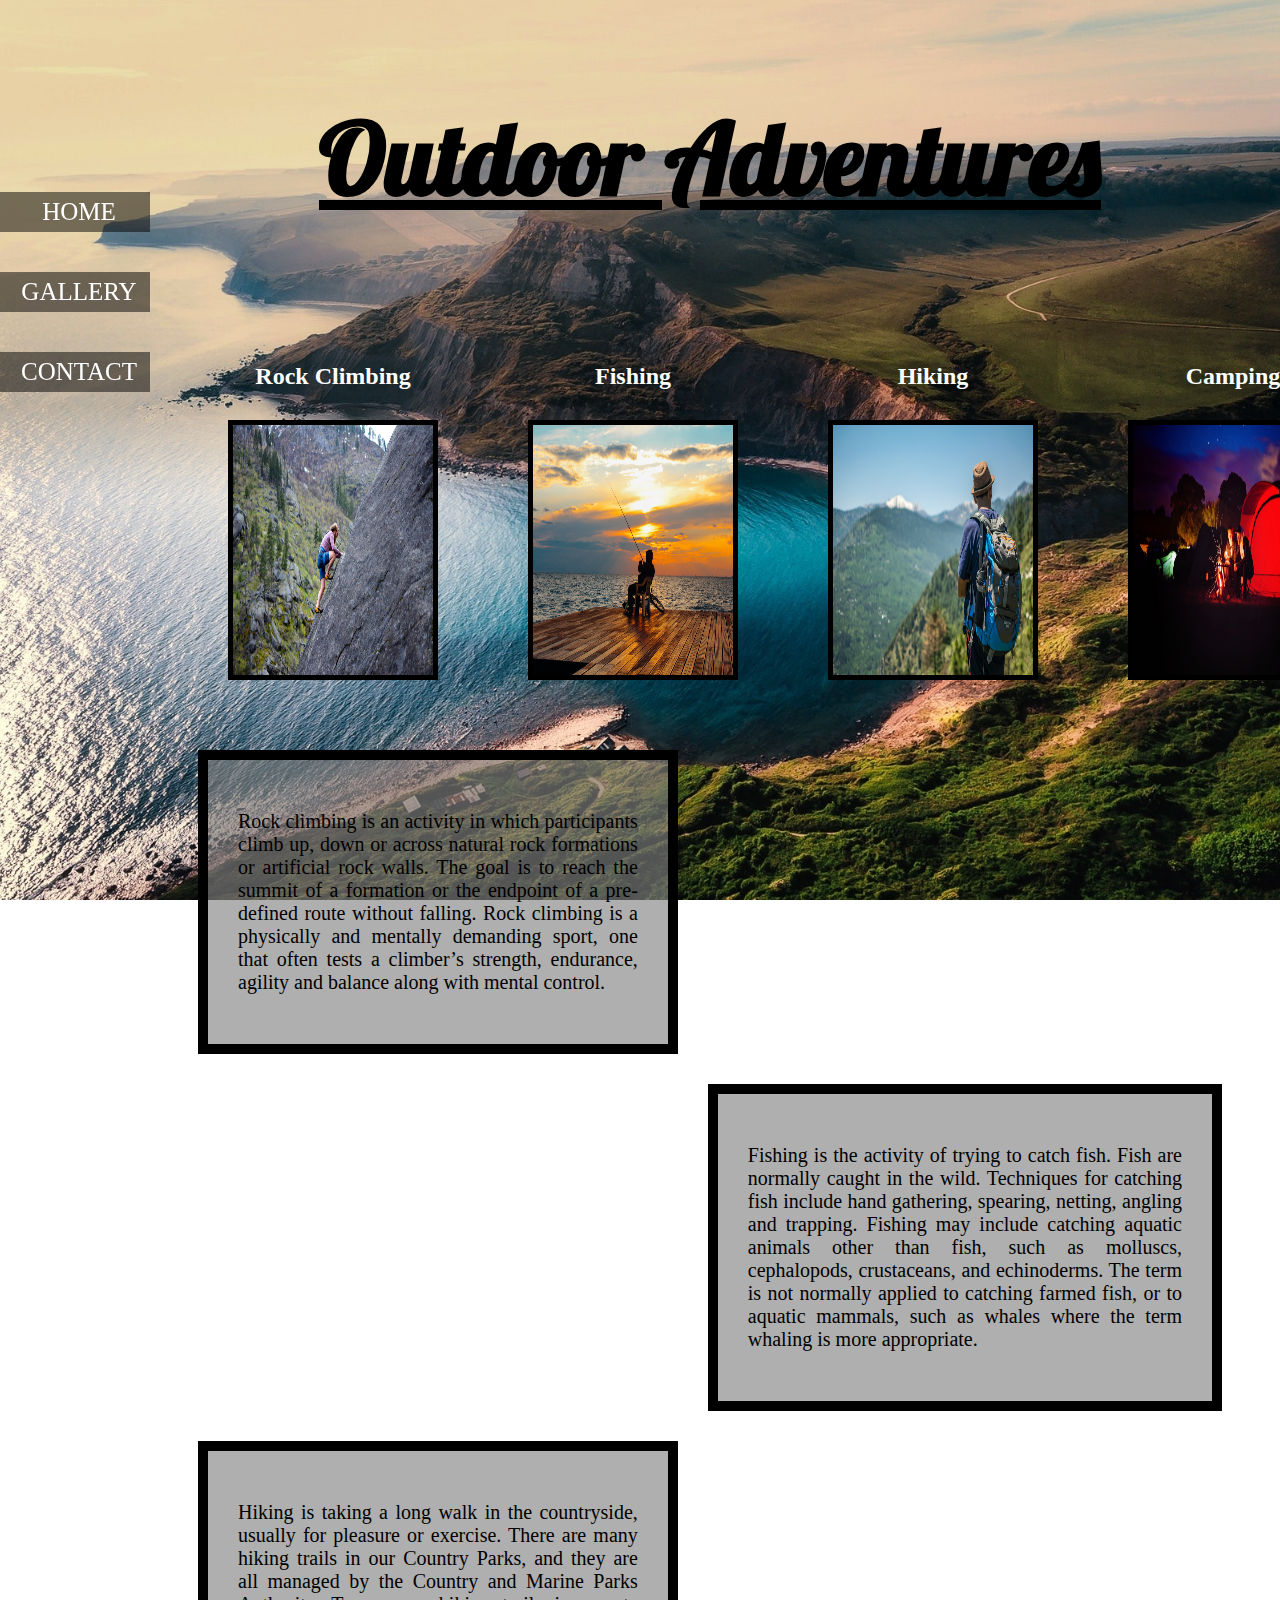
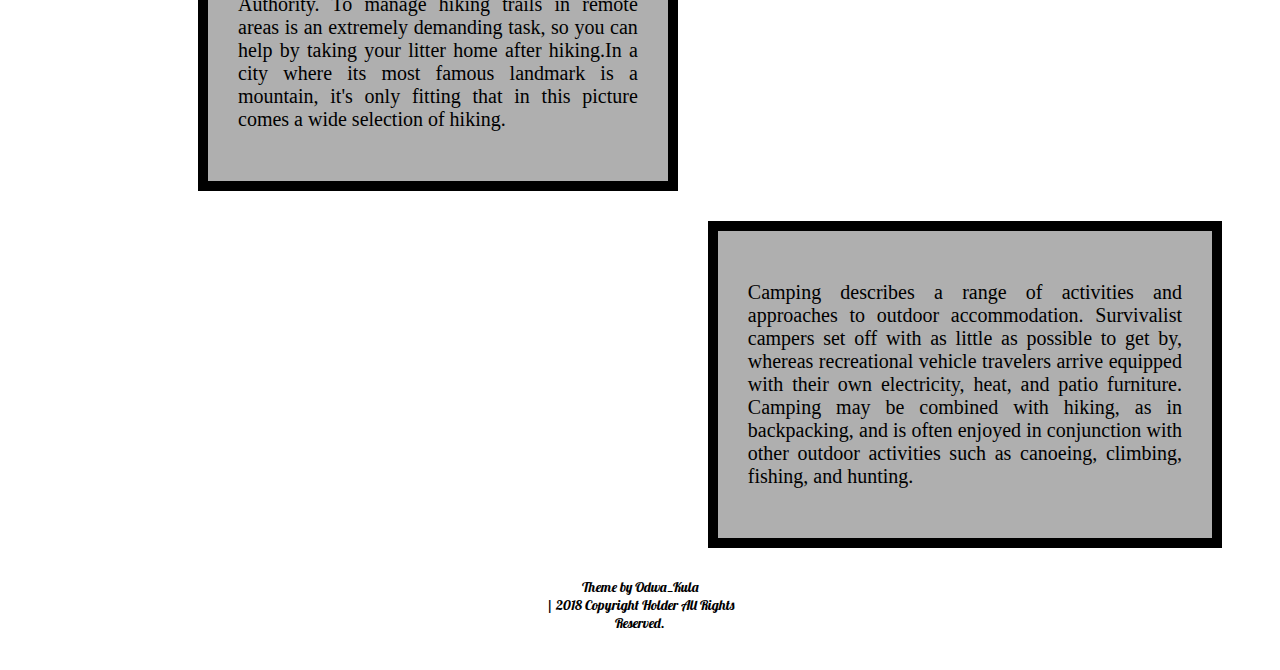
<file: index.html>
<!DOCTYPE html>
<html lang="en" dir="ltr">
  <head>
    <meta charset="utf-8">
    <meta name="viewport" content="width=device-width, initial-scale=1.0 maximum-scale=1.0">
    <meta http-equiv="X-UA-Compatible" content="IE Edge">
    <link rel="stylesheet" href="css/home_styles.css">
    <link href="https://fonts.googleapis.com/css?family=Lobster|Pacifico|Skranji" rel="stylesheet">
    <title>Home</title>
    <style>
      @import url('https://fonts.googleapis.com/css?family=Lobster|Pacifico|Skranji');
    </style>
  </head>
  <body>

   <div class="grid_container">

     <div class="heading">
       <h1>Outdoor Adventures</h1>
     </div>

     <div class="navbar">
         <a href="index.html">HOME</a>
         <a href="gallery.html">GALLERY</a>
         <a href="contact_us.html">CONTACT</a>
     </div>

     <div class="images">
           <figure>
             <h2>Rock Climbing</h2>
             <a href="#text1">
               <img  src="images/rock_climbing/img_6.jpg" id="image1" alt="RockClimbing">
             </a>
           </figure>

           <figure>
             <h2>Fishing</h2>
             <a href="#text2">
               <img src="images/fishing/pic_2.jpg" id="image2" alt="Fishing">
             </a>
           </figure>

           <figure>
             <h2>Hiking</h2>
             <a href="#text3">
               <img src="images/hiking/image_13.jpg" id="image3" alt="Hiking">
              </a>
           </figure>

           <figure>
             <h2>Camping</h2>
             <a href="#text4">
               <img src="images/camping/picture_2.jpg" id="image4" alt="Camping">
             </a>
           </figure>
         </div>

            <div class="text">
              <article  id="text1">
                <p> Rock climbing is an activity in which participants climb up, down or across natural rock formations or artificial rock walls. The goal is to reach the summit of a formation or the endpoint of a pre-defined route without falling. Rock climbing is a physically and mentally demanding sport, one that often tests a climber’s strength, endurance, agility and balance along with mental control.
                </p>
              </article>

              <article  id="text2">
                <p> Fishing is the activity of trying to catch fish. Fish are normally caught in the wild. Techniques for catching fish include hand gathering, spearing, netting, angling and trapping. Fishing may include catching aquatic animals other than fish, such as molluscs, cephalopods, crustaceans, and echinoderms. The term is not normally applied to catching farmed fish, or to aquatic mammals, such as whales where the term whaling is more appropriate.</p>
              </article>

              <article id="text3">
                <p> Hiking is taking a long walk in the countryside, usually for pleasure or exercise. There are many hiking trails in our Country Parks, and they are all managed by the Country and Marine Parks Authority. To manage hiking trails in remote areas is an extremely demanding task, so you can help by taking your litter home after hiking.In a city where its most famous landmark is a mountain, it's only fitting that in this picture comes a wide selection of hiking.
                </p>
              </article>

              <article id="text4">
                <p >Camping describes a range of activities and approaches to outdoor accommodation. Survivalist campers set off with as little as possible to get by, whereas recreational vehicle travelers arrive equipped with their own electricity, heat, and patio furniture. Camping may be combined with hiking, as in backpacking, and is often enjoyed in conjunction with other outdoor activities such as canoeing, climbing, fishing, and hunting. </p>
              </article>
            </div>



   </div>

    <footer class="footer">
      Theme by Odwa_Kula <br>|
      2018 Copyright Holder All Rights Reserved.
    </footer>
  </body>
</html>
</file>
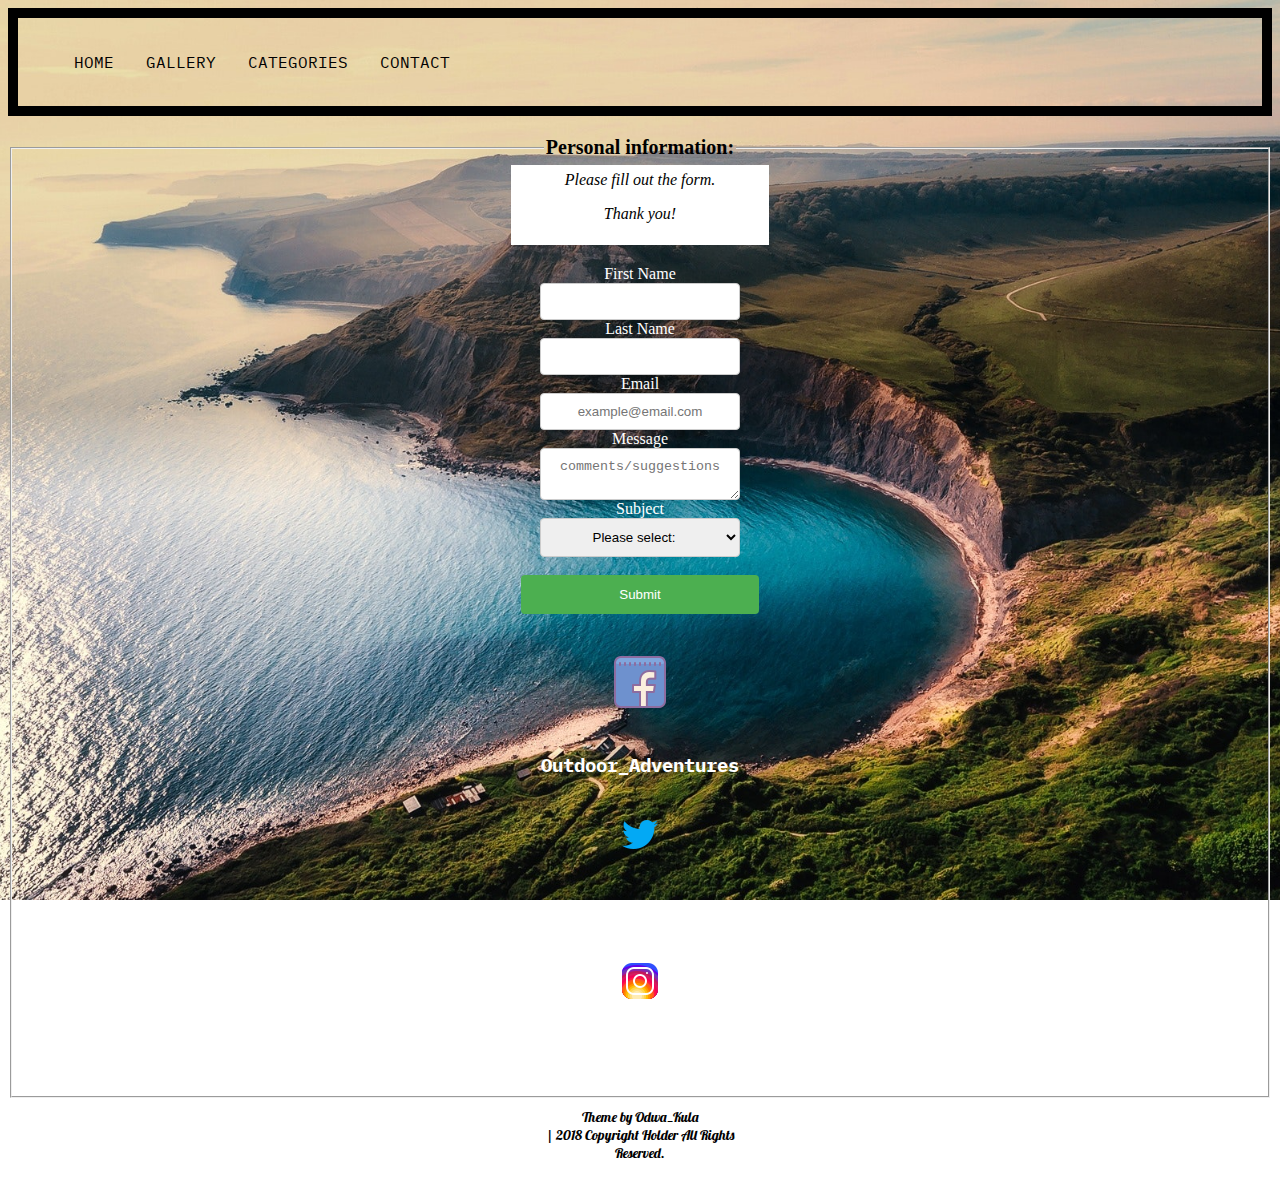
<file: contact_us.html>
<!DOCTYPE html>
<html lang="en" dir="ltr">
  <head>
    <meta name="viewport" content="width=device-width, initial-scale=1">
    <meta http-equiv="X-UA-Compatible" content="IE Edge">
    <meta charset="utf-8">
    <link rel="stylesheet" href="css/contact_us.css">
    <link href="https://fonts.googleapis.com/css?family=IBM+Plex+Mono|Lobster|Pacifico" rel="stylesheet">
    <title>Contact Us</title>
    <style>
      @import url('https://fonts.googleapis.com/css?family=IBM+Plex+Mono|Lobster|Pacifico');
    </style>
  </head>
  <body>
    <div class="nav">
      <div class="navbar">
        <a href="index.html">HOME</a>
        <a href="gallery.html">GALLERY</a>

        <div class="dropdown">
          <button class="dropbtn">CATEGORIES
            <i class="fa fa-caret-down"></i>
          </button>
          <div class="dropdown-content">
            <a href="#Camping">CAMPING</a>
            <a href="#RockClimbing">ROCK CLIMBING</a>
            <a href="#Hiking">HIKING</a>
            <a href="#Fishing">FISHING</a>
          </div>
        </div>
        <a href="contact_us.html">CONTACT</a>
      </div>
    </div>


    <form class=action="/action_page.php" method="post">
      <fieldset>
        <legend><strong>Personal information:</strong></legend>
        <div id="text">
          Please fill out the form.
          <p>Thank you!</p>
        </div>


        <div class="container">

          <label for="First Name:">First Name</label>
          <input type="text" name="firstname" required >

          <label for="Last Name:">Last Name</label>
          <input type="text" name="lastname" required >

          <label for="Email:">Email</label>
          <input type="text" placeholder="example@email.com" name="email" value="">

          <label for="Message:">Message</label>
          <textarea name="message" placeholder="comments/suggestions" row="6" cols="30"></textarea>

          <label for="Subject:">Subject</label>
          <select name:"subject">
            <option value=".">Please select: </option>
            <option value="Hiking">Hiking</option>
            <option value="Rock Climbing">Rock Climbing</option>
            <option value="Fishing">Fishing</option>
            <option value="Camping">Camping</option>
          </select><br>
          <input type="Submit" value="Submit">
        </div>

        <div class="icons">
          <p><img src="images/icons/icons8-facebook-64.png" alt="facebook"></p>
          <h3>Outdoor_Adventures</h3>
          <p><img src="images/icons/icons8-twitter-48.png" alt="twitter"></p>
          <h3>@outdoor_adventures </h3>
          <p><img src="images/icons/icons8-instagram-48.png" alt="instagram"></p>
          <h3>IG: OUTDoor_Adventures</h3>

        </div>

      </fieldset>
    </form>

    <footer class="footer">
      Theme by Odwa_Kula <br>|
      2018 Copyright Holder All Rights Reserved.
    </footer>

  </body>
</html>
</file>
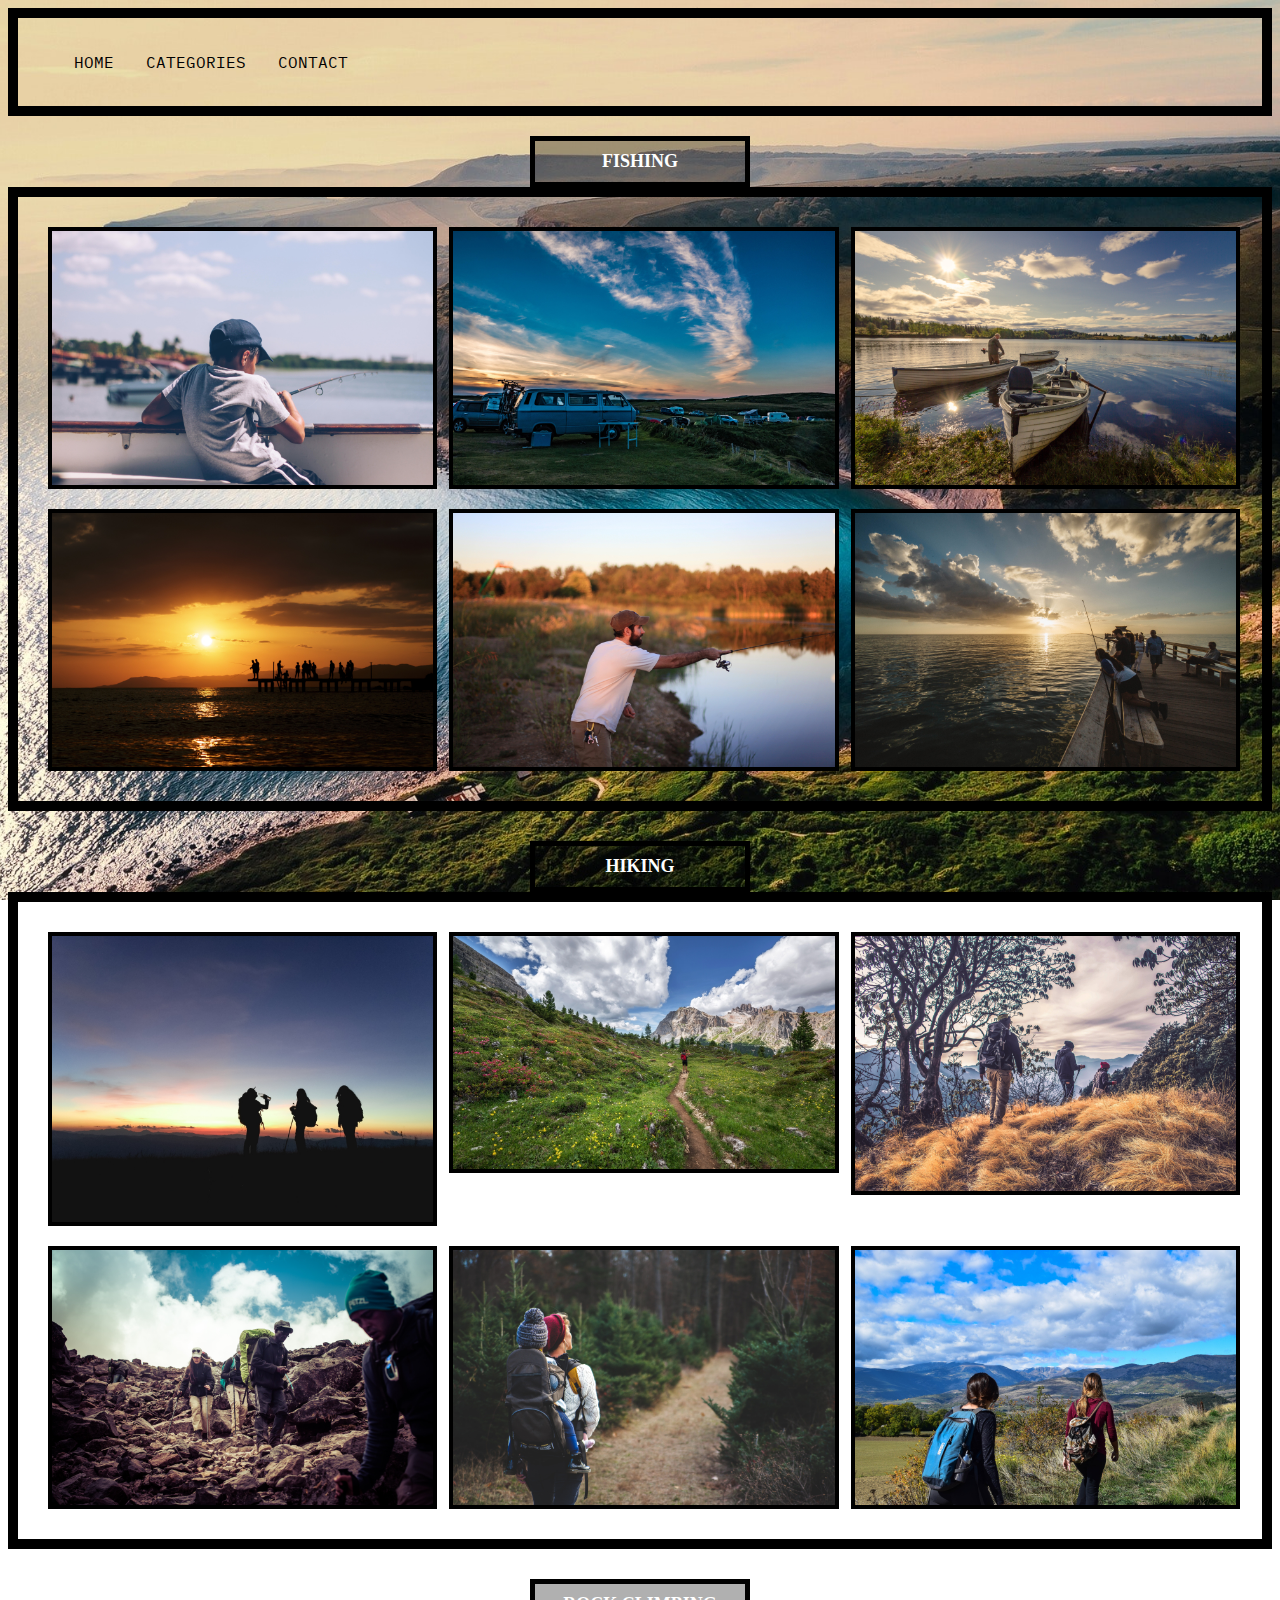
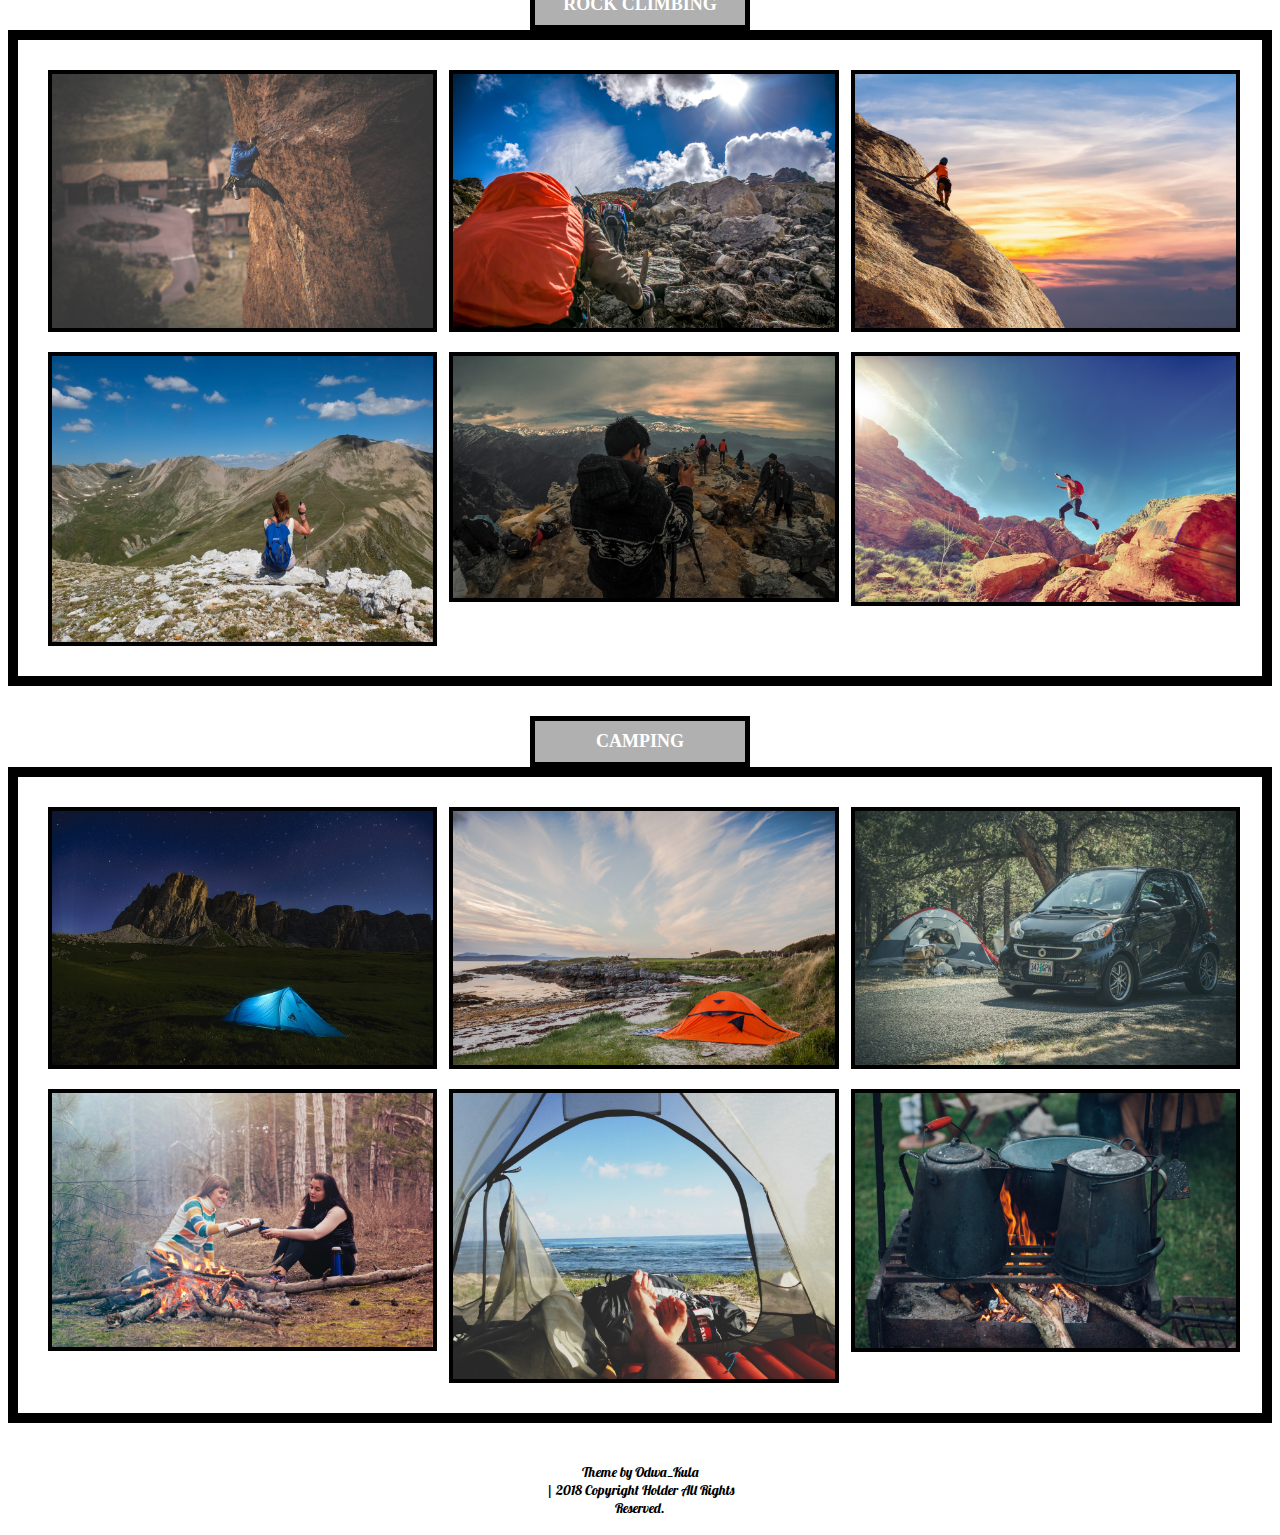
<file: gallery.html>
<!DOCTYPE html>
<html lang="en" dir="ltr">
  <head>
    <meta name="viewport" content="width=device-width, initial-scale=1">
    <meta http-equiv="X-UA-Compatible" content="IE Edge">
    <meta charset="utf-8">
    <link rel="stylesheet" href="css/gallery.css">
    <link href="https://fonts.googleapis.com/css?family=IBM+Plex+Mono|Lobster|Pacifico" rel="stylesheet">
    <title>Gallery</title>
    <style>
      @import url('https://fonts.googleapis.com/css?family=IBM+Plex+Mono|Lobster|Pacifico');
    </style>
  </head>

  <body>

    <div class="navbar">
      <a href="index.html">HOME</a>

      <div class="dropdown">
        <button class="dropbtn">CATEGORIES
          <i class="fa fa-caret-down"></i>
        </button>
        <div class="dropdown-content">
          <a href="#Camping">CAMPING</a>
          <a href="#RockClimbing">ROCK CLIMBING</a>
          <a href="#Hiking">HIKING</a>
          <a href="#Fishing">FISHING</a>
        </div>
      </div>
      <a href="contact_us.html">CONTACT</a>
    </div>


    <div class="container">
      <h2>FISHING</h2>
      <div class="fishing" id="Fishing">
        <img src="images/fishing/pic_11.jpg" alt="">
        <img src="images/fishing/pic_15.jpg" alt="">
        <img src="images/fishing/pic_3.jpg" alt="">
        <img src="images/fishing/pic_6.jpg" alt="">
        <img src="images/fishing/pic_1.jpg" alt="">
        <img src="images/fishing/pic_7.jpg" alt="">
      </div>

      <h2>HIKING</h2>
      <div class="hiking" id="Hiking">
        <img src="images/hiking/image_5.jpg" alt="">
        <img src="images/hiking/image_3.jpg" alt="">
        <img src="images/hiking/image_4.jpg" alt="">
        <img src="images/hiking/image_8.jpg" alt="">
        <img src="images/hiking/image_1.jpg" alt="">
        <img src="images/hiking/image_9.jpg" alt="">
      </div>


      <h2>ROCK CLIMBING</h2>
      <div class="rock_climbing" id="RockClimbing">
        <img src="images/rock_climbing/img_5.jpg" alt="RockClimbing">
        <img src="images/rock_climbing/img_8.jpg" alt="">
        <img src="images/rock_climbing/img_3.jpg" alt="">
        <img src="images/rock_climbing/img_12.jpg" alt="">
        <img src="images/rock_climbing/img_11.jpg" alt="">
        <img src="images/rock_climbing/img_13.jpg" alt="">
      </div>

      <h2>CAMPING</h2>
      <div class="camping" id="Camping">
        <img src="images/camping/picture_1.jpg" alt="">
        <img src="images/camping/picture_9.jpg" alt="">
        <img src="images/camping/picture_7.jpg" alt="">
        <img src="images/camping/picture_14.jpg" alt="">
        <img src="images/camping/picture_4.jpg" alt="">
        <img src="images/camping/picture_5.jpg" alt="">
      </div>

    </div>

    <footer class="footer">
      Theme by Odwa_Kula <br>|
      2018 Copyright Holder All Rights Reserved.
    </footer>

  </body>
</html>
</file>
<file: css/home_styles.css>
/*styling for the hover*/
.navbar a {
  float: center;
  font-size: 20px;
  color: black;
  text-align: center;
  text-decoration: none;
  padding: 6px 8px 6px 16px;
  font-size: 25px;
  display: block;
  background: rgba(0, 0, 0, 0.5);
  color: #fff; }

.navbar a:hover {
  background-color: #0000004f; }

.heading {
  display: grid;
  font-family: 'Lobster', cursive;
  text-decoration: underline;
  text-decoration-style: underline;
  font-size: 25px;
  text-align: center;
  padding: 20px; }

#image1, #image2, #image3, #image4 {
  text-align: center;
  border: 5px solid black;
  width: 100%;
  margin-top: 10px;
  background: rgba(0, 0, 0, 0.5);
  color: #fff; }

h2 {
  color: white; }

body {
  background-image: url("aerial-view-beach-beautiful-462162.jpg");
  background-repeat: no-repeat;
  background-position: center 0;
  background-size: cover;
  background-attachment: fixed; }

/*positioning the text and images*/
#text1, #text2, #text3, #text4 {
  font-size: 12px;
  color: black;
  text-align: justify;
  text-decoration-style: solid;
  padding: 30px;
  margin: 10px;
  border: 10px solid black;
  background-color: #808080a1; }

.footer {
  font-size: 12px;
  text-align: center;
  color: black;
  font-family: 'Lobster', cursive;
  background-color: #ffffff6e;
  width: 66%;
  margin: 0 auto;
  bottom: 0; }

@media screen and (min-width: 1000px) {
  /*styling for the hover*/
  /*styling the grids*/
  .grid_container {
    margin-left: 140px;
    padding: 0px 20px; }

  .heading {
    font-size: 50px; }

  .navbar {
    overflow: hidden;
    height: 800%;
    width: 150px;
    position: fixed;
    z-index: 1;
    top: 0;
    left: 0;
    overflow-x: hidden;
    padding-top: 15%; }
    .navbar a {
      margin-bottom: 40px; }

  .navbar a {
    float: center;
    font-size: 20px;
    color: black;
    text-align: center;
    text-decoration: none;
    padding: 6px 8px 6px 16px;
    font-size: 25px;
    display: block;
    background: rgba(0, 0, 0, 0.5);
    color: #fff; }

  .images {
    display: grid;
    grid-template-columns: auto auto auto auto;
    grid-template-rows: auto;
    grid-gap: 10px;
    padding: 20px;
    text-align: center;
    color: white; }

  .text {
    display: grid;
    grid-template-columns: auto auto;
    grid-template-rows: auto auto auto auto;
    grid-gap: 10px;
    padding: 20px;
    font-size: 10px; }
    .text #text1 {
      grid-column: 1/2;
      grid-row: 1/2; }
    .text #text2 {
      grid-column: 2/3;
      grid-row: 2/3; }
    .text #text3 {
      grid-column: 1/2;
      grid-row: 3/4; }
    .text #text4 {
      grid-column: 2/3;
      grid-row: 4/5; }

  .footer {
    display: grid;
    grid-template-columns: auto;
    grid-template-rows: auto auto auto auto;
    grid-gap: 10px;
    font-size: 14px;
    text-align: center;
    color: black;
    font-family: 'Lobster', cursive;
    background-color: #ffffff6e;
    width: 15%;
    bottom: 0;
    text-align: center; }

  /*positioning the text and images*/
  #text1, #text2, #text3, #text4 {
    font-size: 20px;
    color: black;
    text-align: justify;
    text-decoration-style: solid;
    padding: 30px;
    margin: 10px;
    border: 10px solid black;
    background-color: #808080a1; }

  #image1, #image2, #image3, #image4 {
    text-align: center;
    border: 5px solid black;
    width: 200px;
    height: 250px;
    margin-top: 10px; } }

/*# sourceMappingURL=home_styles.css.map */
</file>
<file: css/contact_us.css>
/*Mobile first  */
#text{
  text-align: center;
  font-style: italic;
  font-size: 16px;
  color: black;
  text-decoration-style: solid;
  background-color: white;
  padding: 0.5%;
  width: 66%;
  margin: 0 auto;
}

.navbar{
  display: grid;
  grid-template-columns: auto;
  grid-template-rows: auto;
  overflow: hidden;
  display: block;
  border: 10px solid black;
  padding:20px 0 20px 40px;
  margin-bottom: 20px;
}

.navbar {
  display: grid;
  grid-template-columns: auto;
  grid-template-rows: auto;
  overflow: hidden;
  display: block;
  font-family: IBM Plex Mono, monospace;
  font-size: 2px;
}

.navbar a {
  float: left;
  font-size: 16px;
  color: black;
  text-align: center;
  padding: 14px 16px;
  text-decoration: none;
}

.dropdown {
  float: left;
  overflow: hidden;
}

.dropdown .dropbtn {
  font-size: 16px;
  border: none;
  outline: none;
  color: black;
  padding: 14px 16px;
  background-color: inherit;
  font-family: inherit;
  margin: 0;
}

.navbar a:hover, .dropdown:hover .dropbtn {
  background-color:#0000004f ;
}

.dropdown-content {
  display: none;
  position: relative;
  background-color: #f9f9f9;
  min-width: 80px;
}

.dropdown-content a {
  float: none;
  color: black;
  padding: 12px 16px;
  text-decoration: none;
  display: block;
  text-align: left;
}

.dropdown-content a:hover {
  background-color: #0000004f ;
}

.dropdown:hover .dropdown-content {
  display: block;
}

input[type=submit] {
  background-color: #4CAF50;
  color: white;
  padding: 12px 20px;
  border: none;
  border-radius: 4px;
  cursor: pointer;
  width: 40%;
  margin: 0 auto;
 }
input[type=submit]:hover {
  background-color: black;
  text-align: center;
}

.footer{
  text-align: center;
  color: black;
  font-family: 'Lobster', cursive;
  background-color: #ffffff6e;
  font-size: 14px;
  width: 66%;
  padding: 10px;
  margin: 0 auto;
  bottom: 0;
}

@media screen and (min-width: 200px){
  body{
    background-image: url("aerial-view-beach-beautiful-462162.jpg");
    background-repeat: no-repeat;
    background-position: center 0;
    background-size: cover;
    background-attachment: fixed;
  }

  /* styling the grids */
  .container{
    display: grid;
    grid-template-columns:  auto;
    grid-template-rows: auto auto auto auto auto auto auto auto auto auto;
    border-radius: 5px;
    padding: 20px;
    text-align: center;
  }

  .nav{
    text-align: center;
    display: grid;
    grid-template-columns: auto;
    grid-template-rows: auto;
  }

  .icons{
    display: grid;
    grid-template-columns:auto;
    grid-template-rows: auto auto auto;
    text-align: center;
    color: white;
    font-family: 'IBM Plex Mono', monospace;
  }

  .footer{
    display: grid;
    grid-template-columns: auto;
    grid-template-rows: auto;
    text-align: center;
    color: black;
    font-size: 14px;
    font-family: 'Lobster', cursive;
    background-color: #ffffff6e;
    width: 15%;
    padding: 10px;
    margin: 0 auto;
    bottom: 0;
  }


  #text{
    display: grid;
    grid-template-columns: auto;
    grid-template-rows: auto;
    text-align: center;
    font-style: italic;
    font-size: 16px;
    color: black;
    text-decoration-style: solid;
    background-color: white;
    padding: 0.5%;
    width: 20%;
    margin: 0 auto;

  }

  legend{
    text-align: center;
    font-size: 20px;
  }

 input[type=text], select, textarea {
   width: 200px;
   padding: 10px;
   border: 1px solid #ccc;
   border-radius: 4px;
   box-sizing: border-box;
   text-align: center;
   margin: 0 auto;
  }

  label{
    color: white;
  }

 input[type=submit] {
   display: grid;
   grid-template-columns: auto;
   grid-template-rows: auto;
   background-color: #4CAF50;
   color: white;
   padding: 12px 20px;
   border: none;
   border-radius: 4px;
   cursor: pointer;
   width: 20%;
   margin: 0 auto;
  }
 input[type=submit]:hover {
   background-color: black;
   text-align: center;
 }


  /*this will apply to the whole navbar*/
  /* .navbar{
    display: grid;
    grid-template-columns: auto;
    grid-template-rows: auto;
    overflow: hidden;
    display: block;
    border: 10px solid black;
    padding:20px;
    color:black;
  } */

  /* .navbar {
    /* display: grid;
    grid-template-columns: auto;
    grid-template-rows: auto; */
    overflow: hidden;
    font-family: IBM Plex Mono, monospace;
    font-size: 20px;
    color:black;
  } */

  /* .navbar a {
    float: left;
    font-size: 16px;
    color: black;
    text-align: center;
    padding: 14px 16px;
    text-decoration: none;
  } */

  /* .dropdown {
    float: left;
    overflow: hidden;
  } */

  /* .dropdown .dropbtn {
    font-size: 16px;
    border: none;
    outline: none;
    color:black;
    padding: 14px 16px;
    background-color: inherit;
    font-family: inherit;
    margin: 0;
  } */

  /* .navbar a:hover, .dropdown:hover .dropbtn {
    background-color:#0000004f ;
  } */

  /* .dropdown-content {
    display: none;
    position: relative;
    background-color: #f9f9f9;
    min-width: 80px;
  } */

  /* .dropdown-content a {
    float: none;
    color: black;
    padding: 12px 16px;
    text-decoration: none;
    display: block;
    text-align: left;
  } */

  /* .dropdown-content a:hover {
    background-color: #0000004f ;
  } */

  /* .dropdown:hover .dropdown-content {
    display: block;
  } */

  .navbar{
    overflow: hidden;
    display: block;
    border: 10px solid black;
    padding:20px 0 20px 40px;
    margin-bottom: 20px;
  }

  .navbar {
    overflow: hidden;
    display: block;
    font-family: IBM Plex Mono, monospace;
    font-size: 2px;
  }

  .navbar a {
    float: left;
    font-size: 16px;
    color: black;
    text-align: center;
    padding: 14px 16px;
    text-decoration: none;
  }

  .dropdown {
    float: left;
    overflow: hidden;
  }

 .dropdown .dropbtn {
    font-size: 16px;
    border: none;
    outline: none;
    color: black;
    padding: 14px 16px;
    background-color: inherit;
    font-family: inherit;
    margin: 0;
  }

  .navbar a:hover, .dropdown:hover .dropbtn {
    background-color:#0000004f ;
  }

  .dropdown-content {
    display: none;
    position: relative;
    background-color: #f9f9f9;
    min-width: 80px;
  }

  .dropdown-content a {
    float: none;
    color: black;
    padding: 12px 16px;
    text-decoration: none;
    display: block;
    text-align: left;
  }

  .dropdown-content a:hover {
    background-color: #0000004f ;
  }

  .dropdown:hover .dropdown-content {
    display: block;
  }

}
</file>
<file: css/gallery.css>
/*Mobile first */
  body{
    background-image:url("aerial-view-beach-beautiful-462162.jpg");
    background-repeat: no-repeat;
    background-position: center 0;
    background-size: cover;
    background-attachment: fixed;
    text-align: center;
  }
  .fishing, .hiking, .rock_climbing, .camping{
    font-size: 30px;
    font-family: 'Pacifico', cursive;
    padding: 30px;
    margin-bottom: 30px;
  }

  .footer{
    font-family: 'Lobster', cursive;
    font-size: 12px;
    color: black;
    background-color: #ffffff6e;
    /* width: 66%; */
    margin: 0 auto;
    padding: 10px;
    text-align: center;
    bottom: 0;
  }

  h2{
    color: white;
    background-color: #0000004f;
    width: 35%;
    font-size: 18px;
    border: 5px solid black;
    margin: auto;
    padding:20px;

  }

  img{
    width: 100%;
    border: 4px solid black;
  }

  #Hiking, #Fishing, #RockClimbing, #Camping{
    border: 10px solid black;

  }

  /* styling the navbar*/
  .navbar{
    display: grid;
    grid-template-columns: auto;
    grid-template-rows: auto;
    overflow: hidden;
    display: block;
    border: 10px solid black;
    padding:20px 0 20px 40px;
    margin-bottom: 20px;

  }

  .navbar {
    display: grid;
    grid-template-columns: auto;
    grid-template-rows: auto;
    overflow: hidden;
    font-family: IBM Plex Mono, monospace;
    font-size: 2px;
  }

  .navbar a {
    float: left;
    font-size: 16px;
    color: black;
    text-align: center;
    padding: 14px 16px;
    text-decoration: none;
  }

  .dropdown {
    float: left;
    overflow: hidden;
  }

 .dropdown .dropbtn {
    font-size: 16px;
    border: none;
    outline: none;
    color: black;
    padding: 14px 16px;
    background-color: inherit;
    font-family: inherit;
    margin: 0;
  }

  .navbar a:hover, .dropdown:hover .dropbtn {
    background-color:#0000004f ;
  }

  .dropdown-content {
    display: none;
    position: relative;
    background-color: #f9f9f9;
    min-width: 80px;
  }

  .dropdown-content a {
    float: none;
    color: black;
    padding: 12px 16px;
    text-decoration: none;
    display: block;
    text-align: left;
  }

  .dropdown-content a:hover {
    background-color: #0000004f ;
  }

  .dropdown:hover .dropdown-content {
    display: block;
  }


@media screen and (min-width: 1000px){

  /* introducing and styling the grids */
  .fishing, .hiking, .rock_climbing, .camping{
    display: grid;
    grid-template-columns: auto auto auto;
    grid-template-rows: auto auto;
    grid-gap: 20px;
  }
  h2{
    color: white;
    background-color: #0000004f;
    width: 15%;
    border: 5px solid black;
    margin: auto;
    padding: 10px;
  }

  img{
    /* height: 250px;
    width: 400px; */
    width: 100%;
    border: 4px solid black;
  }

  .footer{
    grid-gap: 20px;
    font-size: 14px;
    width: 15%;
  }


  .navbar{
    overflow: hidden;
    display: block;
    border: 10px solid black;
    padding:20px 0 20px 40px;
    margin-bottom: 20px;
  }

  .navbar {
    overflow: hidden;
    display: block;
    font-family: IBM Plex Mono, monospace;
    font-size: 2px;
  }

  .navbar a {
    float: left;
    font-size: 16px;
    color: black;
    text-align: center;
    padding: 14px 16px;
    text-decoration: none;
  }

  .dropdown {
    float: left;
    overflow: hidden;
  }

 .dropdown .dropbtn {
    font-size: 16px;
    border: none;
    outline: none;
    color: black;
    padding: 14px 16px;
    background-color: inherit;
    font-family: inherit;
    margin: 0;
  }

  .navbar a:hover, .dropdown:hover .dropbtn {
    background-color:#0000004f ;
  }

  .dropdown-content {
    display: none;
    position: relative;
    background-color: #f9f9f9;
    min-width: 80px;
  }

  .dropdown-content a {
    float: none;
    color: black;
    padding: 12px 16px;
    text-decoration: none;
    display: block;
    text-align: left;
  }

  .dropdown-content a:hover {
    background-color: #0000004f ;
  }

  .dropdown:hover .dropdown-content {
    display: block;
  }




}
</file>
